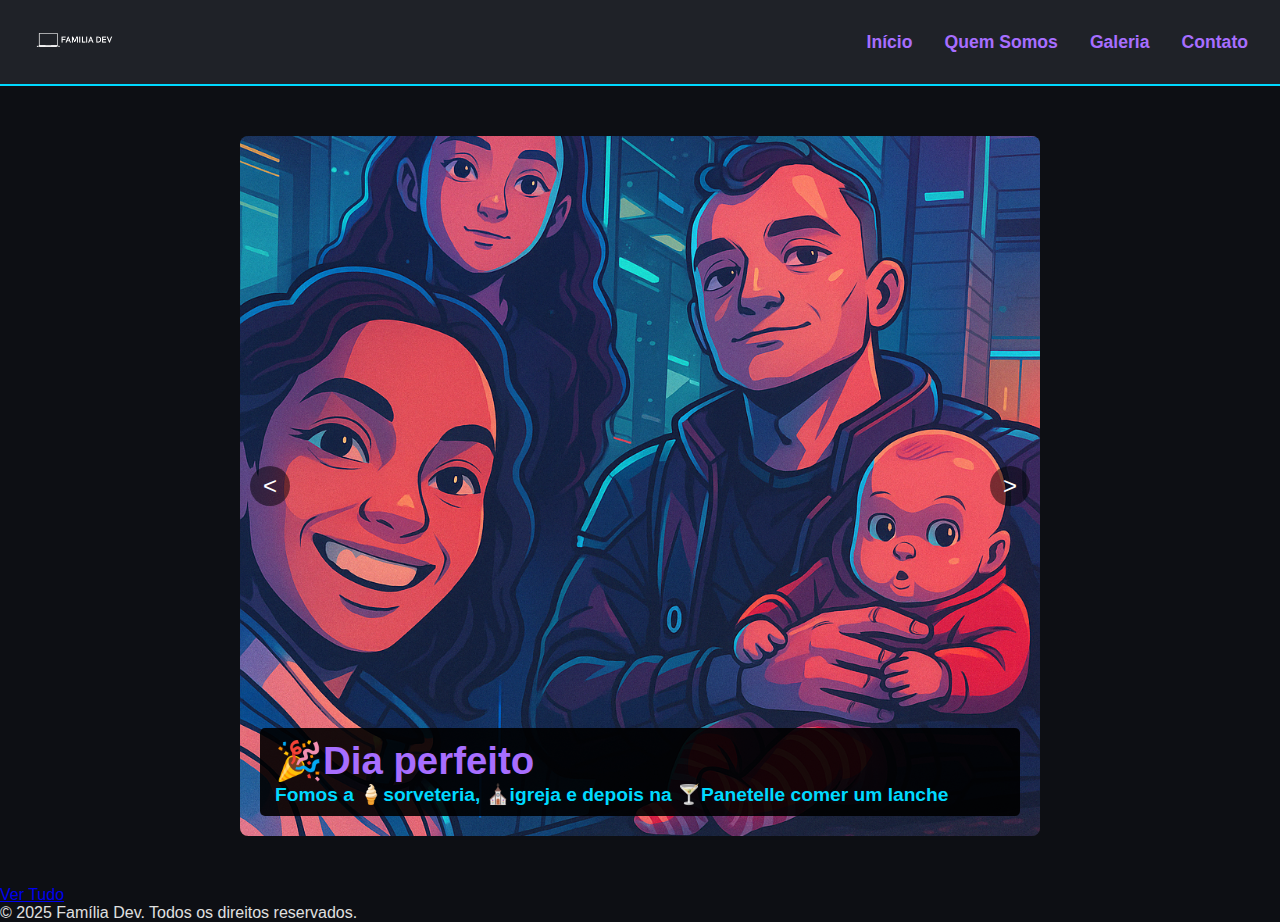
<file: index.html>
<!DOCTYPE html>
<html lang="pt-br">
<head>
    <meta charset="UTF-8">
    <meta name="viewport" content="width=device-width, initial-scale=1.0">
    <title>Familia Dev</title>
    <link rel="stylesheet" href="./css/style.css">
    <link rel="stylesheet" href="../css/carousel.css">
</head>
<body>
    <header class="main-header">
        <div class="logo">
            <img src="./img/marca/logo-removebg-preview.png" alt="Logo Família Dev" />
        </div>
        <nav class="main-nav">
            <ul>
                <li><a href="./index.html">Início</a></li>
                <li><a href="./quem-somos.html">Quem Somos</a></li>
                <li><a href="./galeria.html">Galeria</a></li>
                <li><a href="./contato.html">Contato</a></li>
            </ul>
        </nav>
    </header>
    <div class="carousel">
        <div class="slides">
            <div class="slide">
                <img src="./img/todos_2.png" alt="Slide 1">
                <div class="caption">
                    <h1 class="title">🎉Dia perfeito</h1>
                    <p class="paragraph">Fomos a 🍦sorveteria, ⛪igreja e depois na 🍸Panetelle comer um lanche</p>
                </div>
            </div>
            <div class="slide">
                <img src="../img/todos_1.png" alt="Slide 2">
                <div class="caption">
                    <h1 class="title">🍦Sorveteria Cheio de abelhas🐝🐝</h1>
                    <p class="paragraph">Quase não conseguimos tomar sorvete por causa das abelhas🐝, mas deu tudo certo 😄</p>
                </div>
            </div>
            <div class="slide">
                <img src="./img/cecilia_2.png" alt="Slide 3">
                <div class="caption">
                    <h1 class="title">🍼 A Primeira vez que ficou tranquila no Tummy Timing</h1>
                    <p class="paragraph">👶 Ela ficou tão tranquila esse dia, que merecia ter tirado foto do momento</p>
                </div>
            </div>
            <div class="slide">
                <img src="./img/pai-cecilia_1.png" alt="Slide 4">
                <div class="caption">
                    <h1 class="title" class="title">💆‍♂️ O Chamego perfeito</h1>
                    <p class="paragraph">🎈 Pense em uma bebê que adora ficar assim com o Papai!!</p>
                </div>
            </div>
            <div class="slide">
                <img src="./img/pai-cecilia_2.png" alt="Slide 5">
                <div class="caption">
                    <h1 class="title" class="title">💤 Dormindo e Fazendo graça</h1>
                    <p class="paragraph">😅 Tava brincando com a mãozinha, fazendo carinho no Papai!!</p>
                </div>
            </div>
            <div class="slide">
                <img src="./img/cecilia_3.png" alt="Slide 6">
                <div class="caption">
                    <h1 class="title" class="title">❤ Roupinha do Eu amo o Papai</h1>
                    <p class="paragraph">😅 Ficou linda demais!!!</p>
                </div>
            </div>
            <div class="slide">
                <img src="./img/pai-carol-cecilia.png" alt="Slide 7">
                <div class="caption">
                    <h1 class="title" class="title">🧩 Quebra Cabeça Parte 3</h1>
                    <p class="paragraph"> Tem muita coisa pra terminar ainda</p>
                </div>
            </div>                    
        </div>
        <!-- Botões de navegação anterior e próximo -->
        <div class="nav">
            <button id="prev" aria-label="Slide Anterior"><</button>
            <button id="next" aria-label="Próximo Slide">></button>
        </div>
    </div>
    <!-- Link para página de galeria completa -->
    <a href="./galeria.html" class="view-all">Ver Tudo</a>
    <!-- Script JavaScript externo -->
    <script src="./js/script.js"></script>
    </body>
<footer class="main-footer">
    <div class="footer-content">
        <p>&copy; 2025 Família Dev. Todos os direitos reservados.</p>
        <nav class="footer-nav">
            <ul>
                
            </ul>
        </nav>
    </div>
</footer>
</html>
</file>
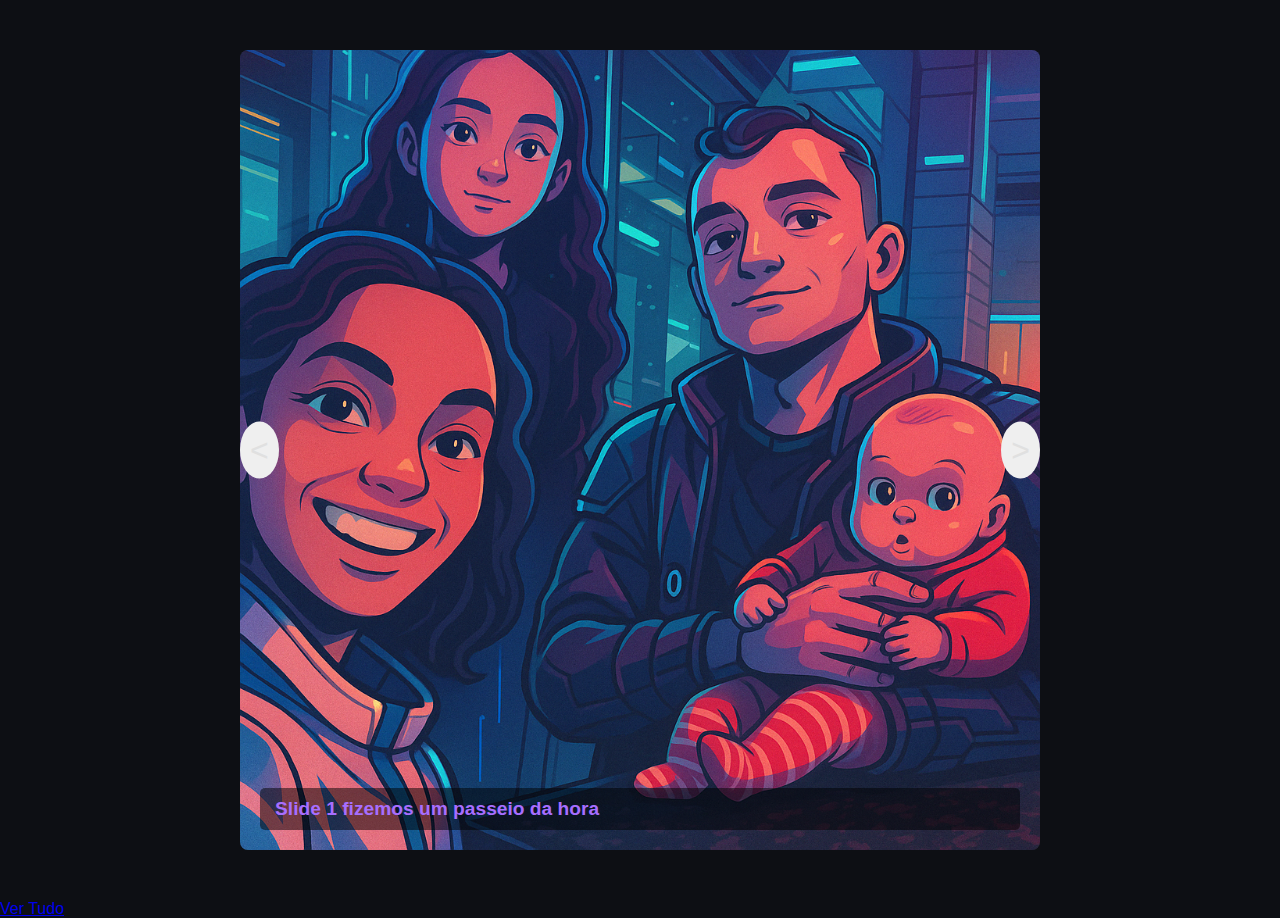
<file: arquivos/index.html>
<!DOCTYPE html>
<html lang="pt-br">
<head>
    <meta charset="UTF-8">
    <meta name="viewport" content="width=device-width, initial-scale=1.0">
    <title>Familia Dev</title>
    <link rel="stylesheet" href="./style.css">
</head>
<body>
    <div class="carousel">
        <div class="slides">
            <div class="slide">
                <img src="../img/ChatGPT Image 23 de abr. de 2025, 06_14_53.png" alt="Slide 1">
                <div class="caption">Slide 1 fizemos um passeio da hora</div>
            </div>
            <div class="slide">
                <img src="../img/ChatGPT Image 23 de abr. de 2025, 06_22_02.png" alt="Slide 2">
                <div class="caption">Da hora</div>
            </div>
            <div class="slide">
                <img src="../img/Familia.jpg" alt="Slide 3">
                <div class="caption">Sonho</div>
            </div>
        </div>
        <!-- Botões de navegação anterior e próximo -->
         <div class="nav">
            <button id="prev"><</button>
            <button id="next">></button>
         </div>
    </div>
 <!-- Link para página de galeria completa -->
<a href="./galeria.html" class="view-all">Ver Tudo</a>
<!-- Script JavaScript externo -->
<script src="./script.js"></script>
</body>
</html>
</file>
<file: css/style.css>
:root {
    /* Bases */
    --bg-dark:   #0D0F14;
    --bg-base:   #1F2228;
    --text-main: #E0E0E0;
  
    /* Accents */
    --accent-blue:    #00D9FF;
    --accent-magenta: #FF00FF;
    --accent-lavender:#A76EFF;
  }

/* Reset básico para remover margens/paddings padrão */
/* style.css */

/* 1. Import da fonte (deve ser a primeira linha) */
@import url('https://fonts.googleapis.com/css2?family=Special+Gothic+Condensed+One&display=swap');
* {
    margin: 0;
    padding: 0;
    box-sizing: border-box;
}
/* 2. Demais estilos abaixo… */
body {
    background-color: var(--bg-dark);
    color: var(--text-main);
    font-family: 'Special Gothic', sans-serif;
}
.main-header {
    display: flex;
    align-items: center;
    justify-content: space-between;
    background: var(--bg-base);
    padding: 16px 32px;
    border-bottom: 2px solid var(--accent-blue);
}

.logo img {
    height: 48px;
    width: auto;
}

.main-nav ul {
    list-style: none;
    display: flex;
    gap: 32px;
    margin: 0;
    padding: 0;
}

.main-nav a {
    color: var(--accent-lavender);
    text-decoration: none;
    font-weight: 600;
    font-size: 1.1rem;
    transition: color 0.2s;
}

.main-nav a:hover {
    color: var(--accent-blue);
}

.carousel {
    position: relative;
    overflow: hidden;
    width: 100%;
    max-width: 800px;
    margin: 50px auto;
    background-color: var(--bg-base);
    border-radius: 8px;
    box-shadow: 0 4px 8px rgba(0,0,0,0,0.1);
}
/* Wrapper flexível que contém todos os slides lado a lado */
.slides {
    display: flex;
    transition: transform 0.5s ease-in-out;
}
/* Cada slide ocupa 100% da largura do contêiner */
.slide {
    min-width: 100%;
    position: relative;
}
.slide img {
    width: 100%;
    height: auto;
}
/* Legenda em sobreposição no canto inferior esquerdo */
.caption {
    position: absolute;
    bottom: 20px;
    left: 20px;
    background: rgba(0, 0, 0, 0.9);
    color: var(--accent-lavender);
    padding: 10px 15px;
    border-radius: 5px;
    font-size: 1.2rem;
    font-weight: 700;
    width: calc(100% - 40px); /* Garante que a largura acompanhe o slide */
    box-sizing: border-box;  /* Inclui padding na largura total */
}
.title {
    color: var(--accent-lavender);
}
.paragraph {
    color: var(--accent-blue);
}
/* Fonte e cores gerais do corpo da página */

/* Header principal */

@media (max-width: 768px) {
    .caption {
        font-size: 1rem;
        padding: 8px 10px;
    }
    .nav button {
        font-size: 1.5rem;
        padding: 8px;
    }
}
</file>
<file: css/carousel.css>
.nav button {
    background-color: rgba(0, 0, 0, 0.5); /* Fundo semitransparente */
    color: white; /* Cor do texto */
    border: none; /* Remove bordas padrão */
    border-radius: 50%; /* Botões arredondados */
    width: 40px; /* Largura do botão */
    height: 40px; /* Altura do botão */
    font-size: 1.5rem; /* Tamanho do ícone */
    cursor: pointer; /* Cursor de clique */
    display: flex;
    align-items: center;
    justify-content: center;
    position: absolute;
    top: 50%; /* Centraliza verticalmente */
    transform: translateY(-50%); /* Ajusta o alinhamento */
    z-index: 10; /* Garante que fique acima das imagens */
    transition: background-color 0.3s ease; /* Transição suave */
}

.nav button:hover {
    background-color: rgba(255, 255, 255, 0.8); /* Fundo mais claro ao passar o mouse */
    color: black; /* Cor do texto ao passar o mouse */
}

#prev {
    left: 10px; /* Posiciona à esquerda */
}

#next {
    right: 10px; /* Posiciona à direita */
}

.slide img {
    width: 100%; /* Ocupa toda a largura do slide */
    height: 700px; /* Altura fixa para todas as imagens */
    object-fit: cover; /* Corta a imagem para preencher o espaço sem distorção */
    display: block; /* Remove espaços extras ao redor da imagem */
}
</file>
<file: arquivos/style.css>
:root {
    /* Bases */
    --bg-dark:   #0D0F14;
    --bg-base:   #1F2228;
    --text-main: #E0E0E0;
  
    /* Accents */
    --accent-blue:    #00D9FF;
    --accent-magenta: #FF00FF;
    --accent-lavender:#A76EFF;
  }

/* Reset básico para remover margens/paddings padrão */
/* style.css */

/* 1. Import da fonte (deve ser a primeira linha) */
@import url('https://fonts.googleapis.com/css2?family=Special+Gothic+Condensed+One&display=swap');
* {
    margin: 0;
    padding: 0;
    box-sizing: border-box;
}
/* 2. Demais estilos abaixo… */
body {
    background-color: var(--bg-dark);
    color: var(--text-main);
    font-family: 'Special Gothic', sans-serif;
}
.carousel {
    position: relative;
    overflow: hidden;
    width: 100%;
    max-width: 800px;
    margin: 50px auto;
    background-color: var(--bg-base);
    border-radius: 8px;
    box-shadow: 0 4px 8px rgba(0,0,0,0,0.1);
}
/* Wrapper flexível que contém todos os slides lado a lado */
.slides {
    display: flex;
    transition: transform 0.5s ease-in-out;
}
/* Cada slide ocupa 100% da largura do contêiner */
.slide {
    min-width: 100%;
    position: relative;
}
.slide img {
    width: 100%;
    display: block;
}
/* Legenda em sobreposição no canto inferior esquerdo */
.caption {
    position: absolute;
    bottom: 20px;
    left: 20px;
    background: rgba(0, 0, 0, 0.5);
    color: var(--accent-lavender);
    padding: 10px 15px;
    border-radius: 5px;
    font-size: 1.2rem;
    font-weight: 700;
    width: calc(100% - 40px); /* Garante que a largura acompanhe o slide */
    box-sizing: border-box;  /* Inclui padding na largura total */
}
/* Fonte e cores gerais do corpo da página */
.nav {
    position: absolute;
    top: 50%;
    width: 100%;
    display: flex;
    justify-content: space-between;
    transform: translateY(-50%);
}
.nav button {
    background: rgba(0,0,0,0,0.5);
    border: none;
    color: var(--text-main);
    font-size: 2rem;
    padding: 10px;
    cursor: pointer;
    border-radius: 50%;
}
</file>
